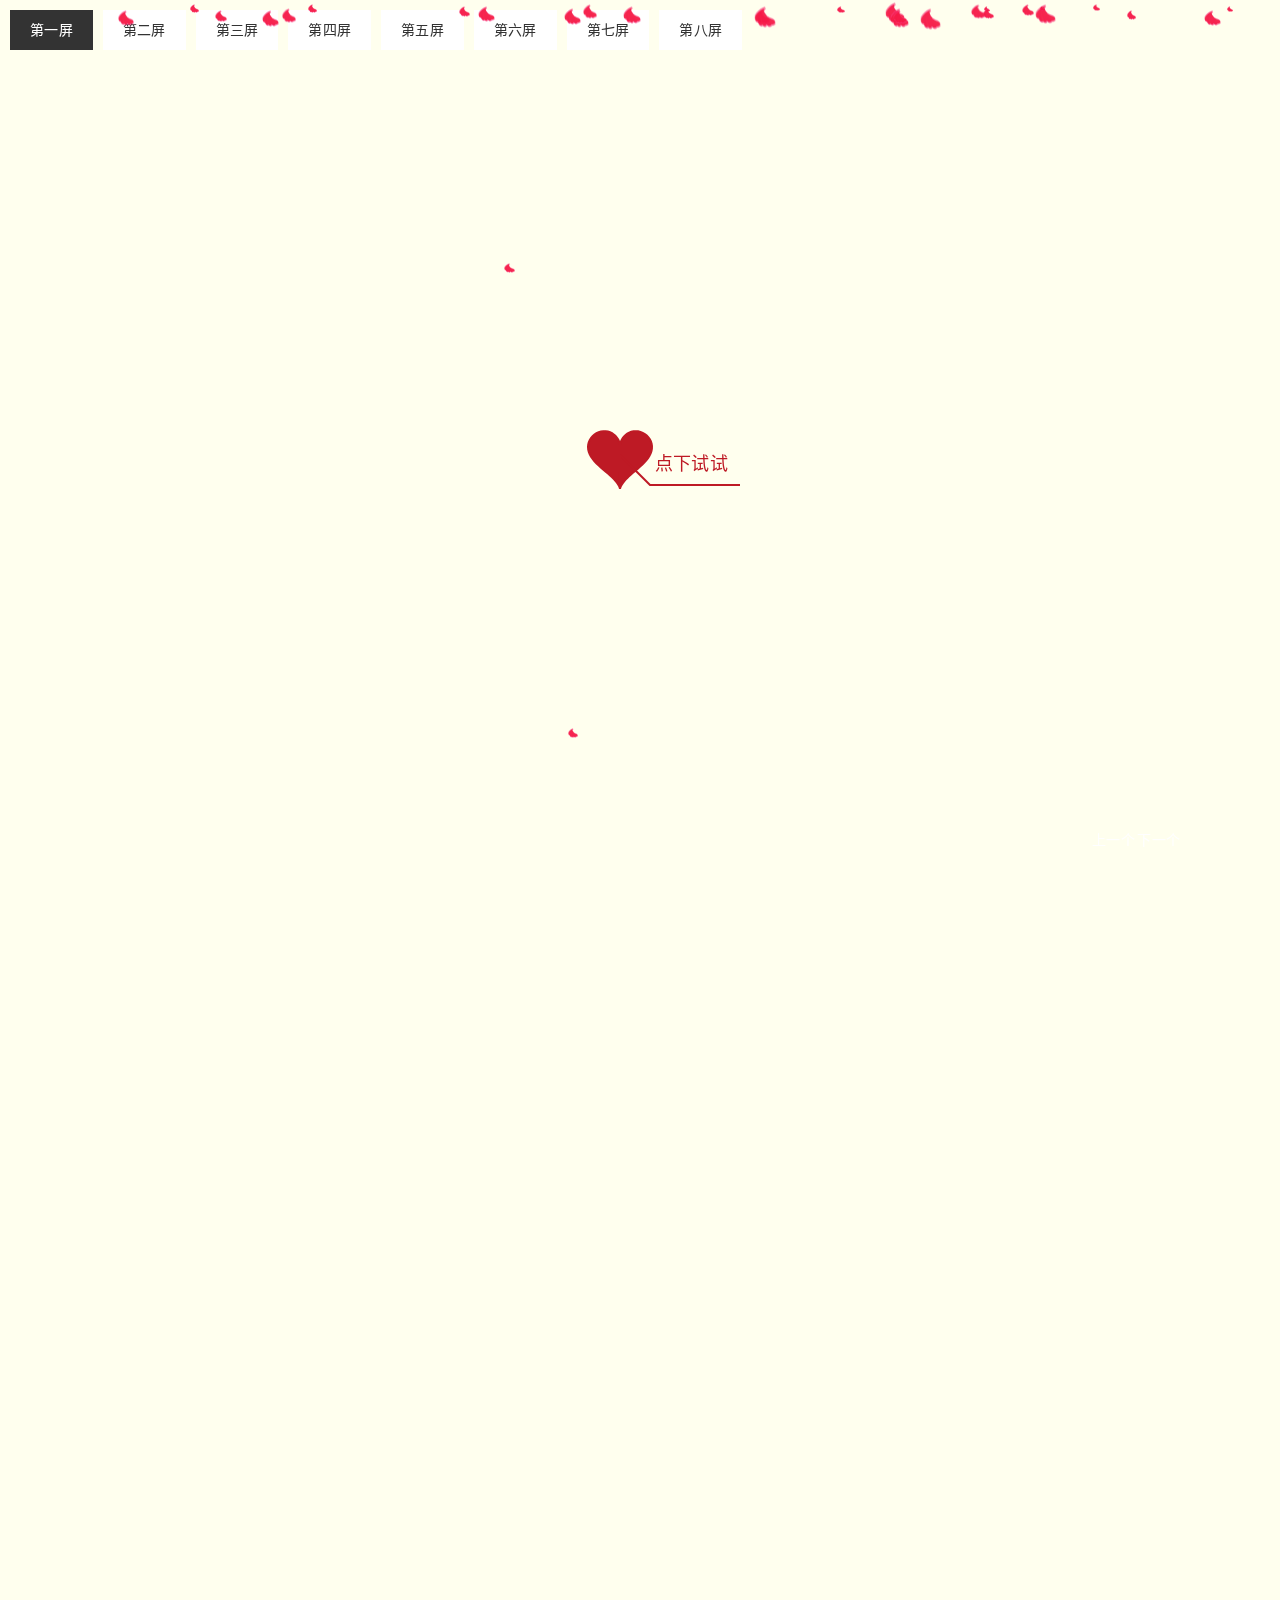
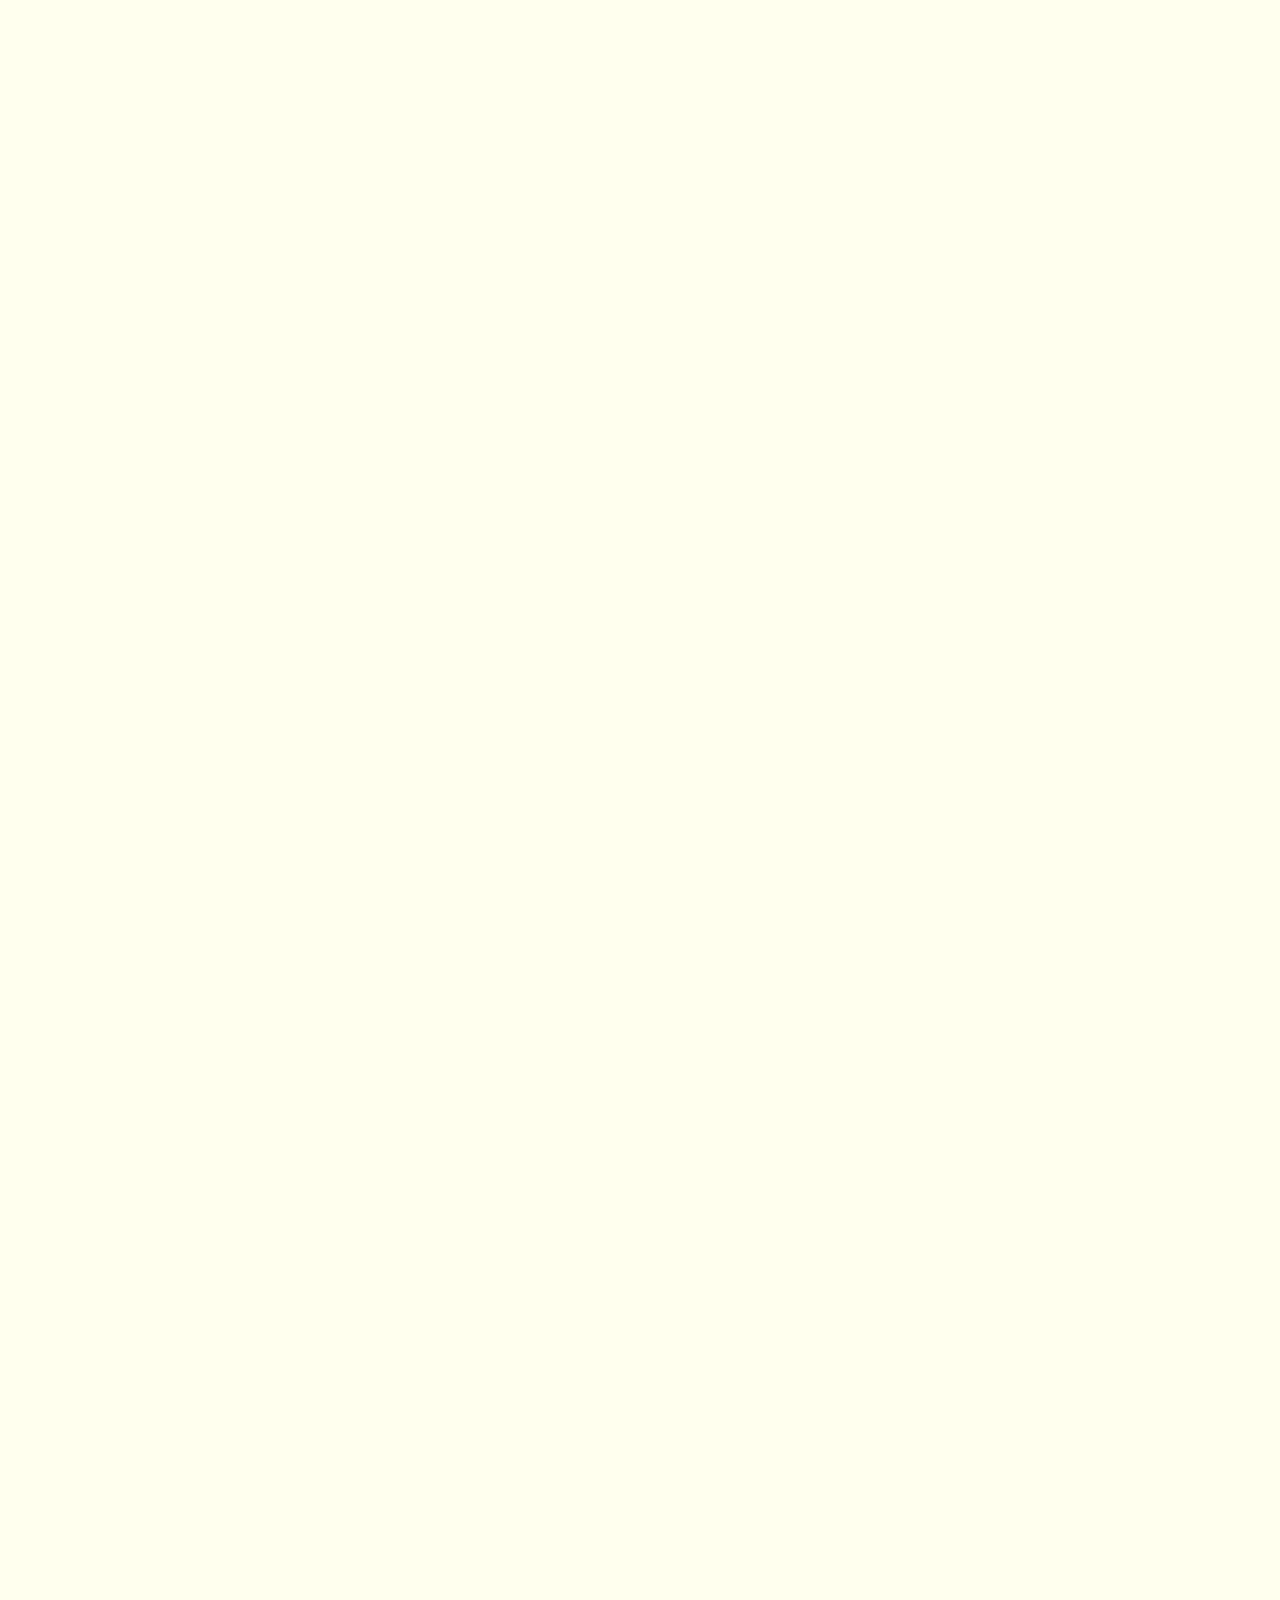
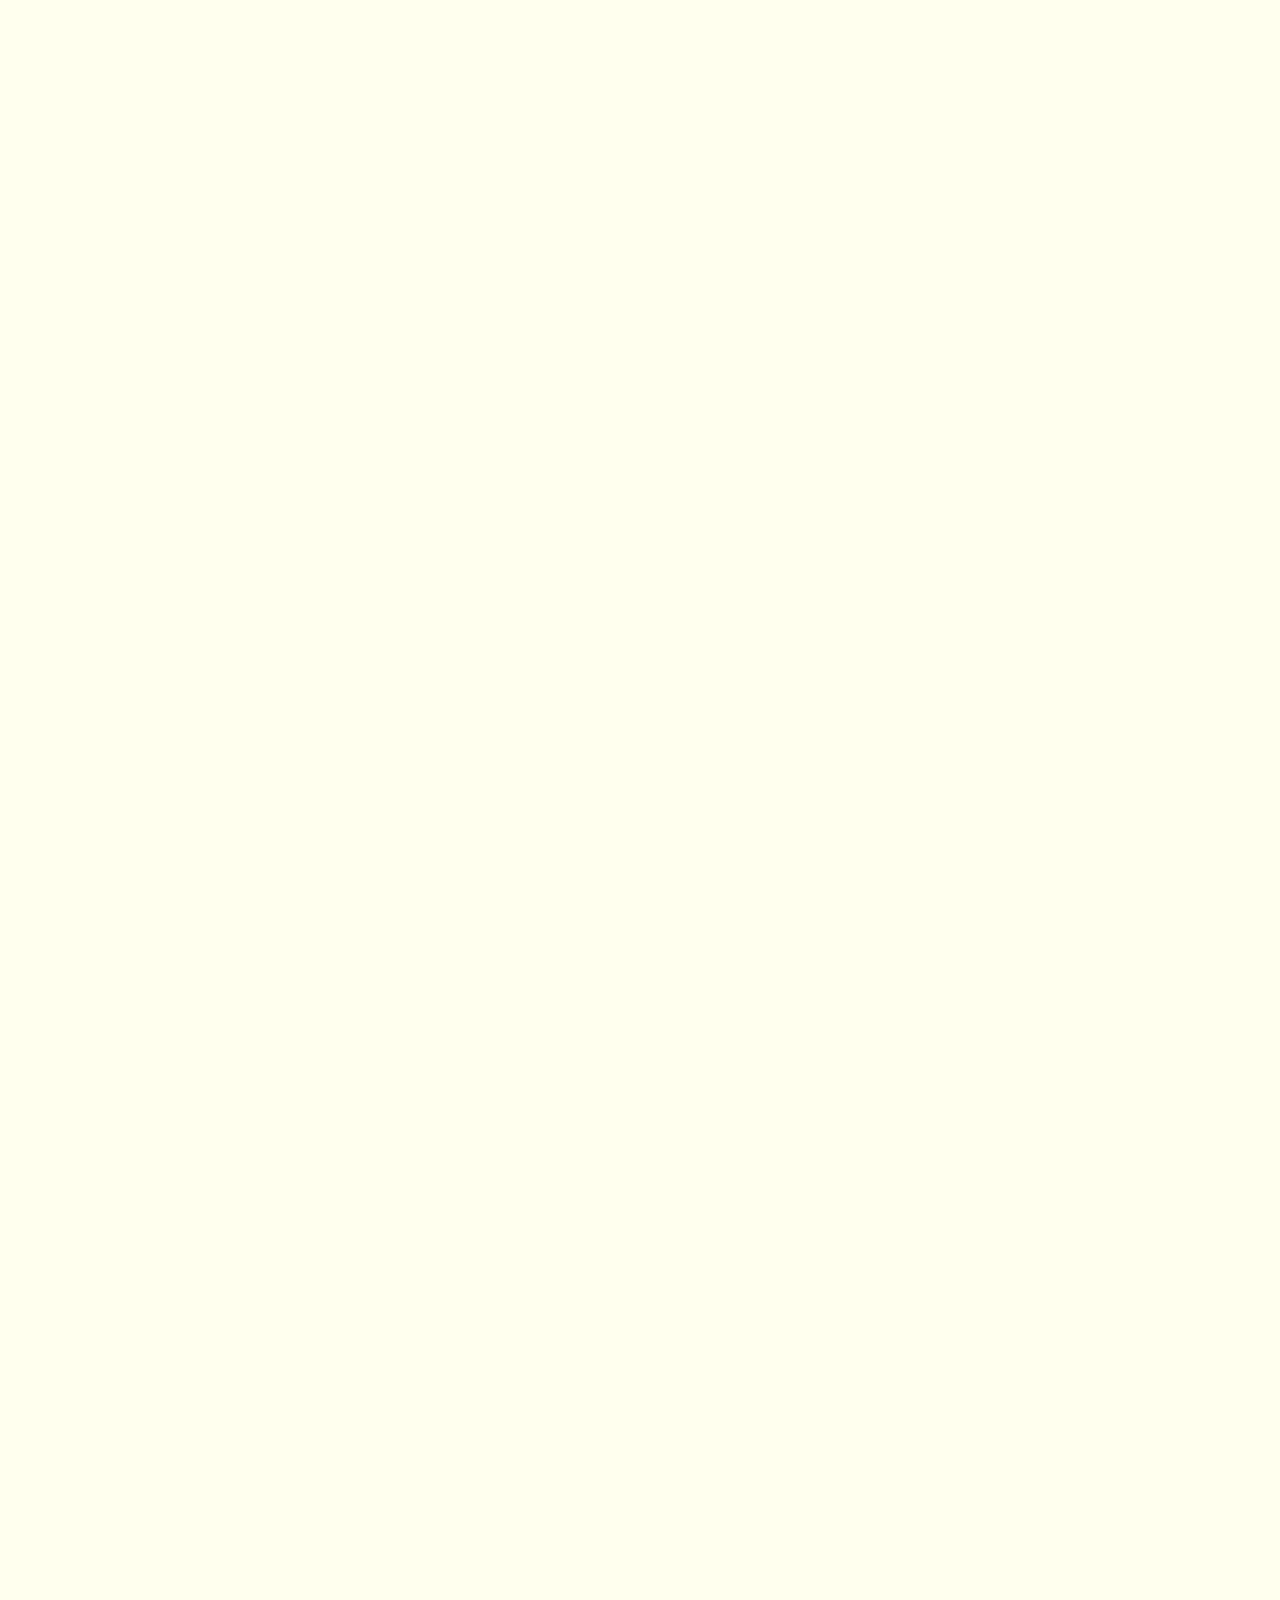
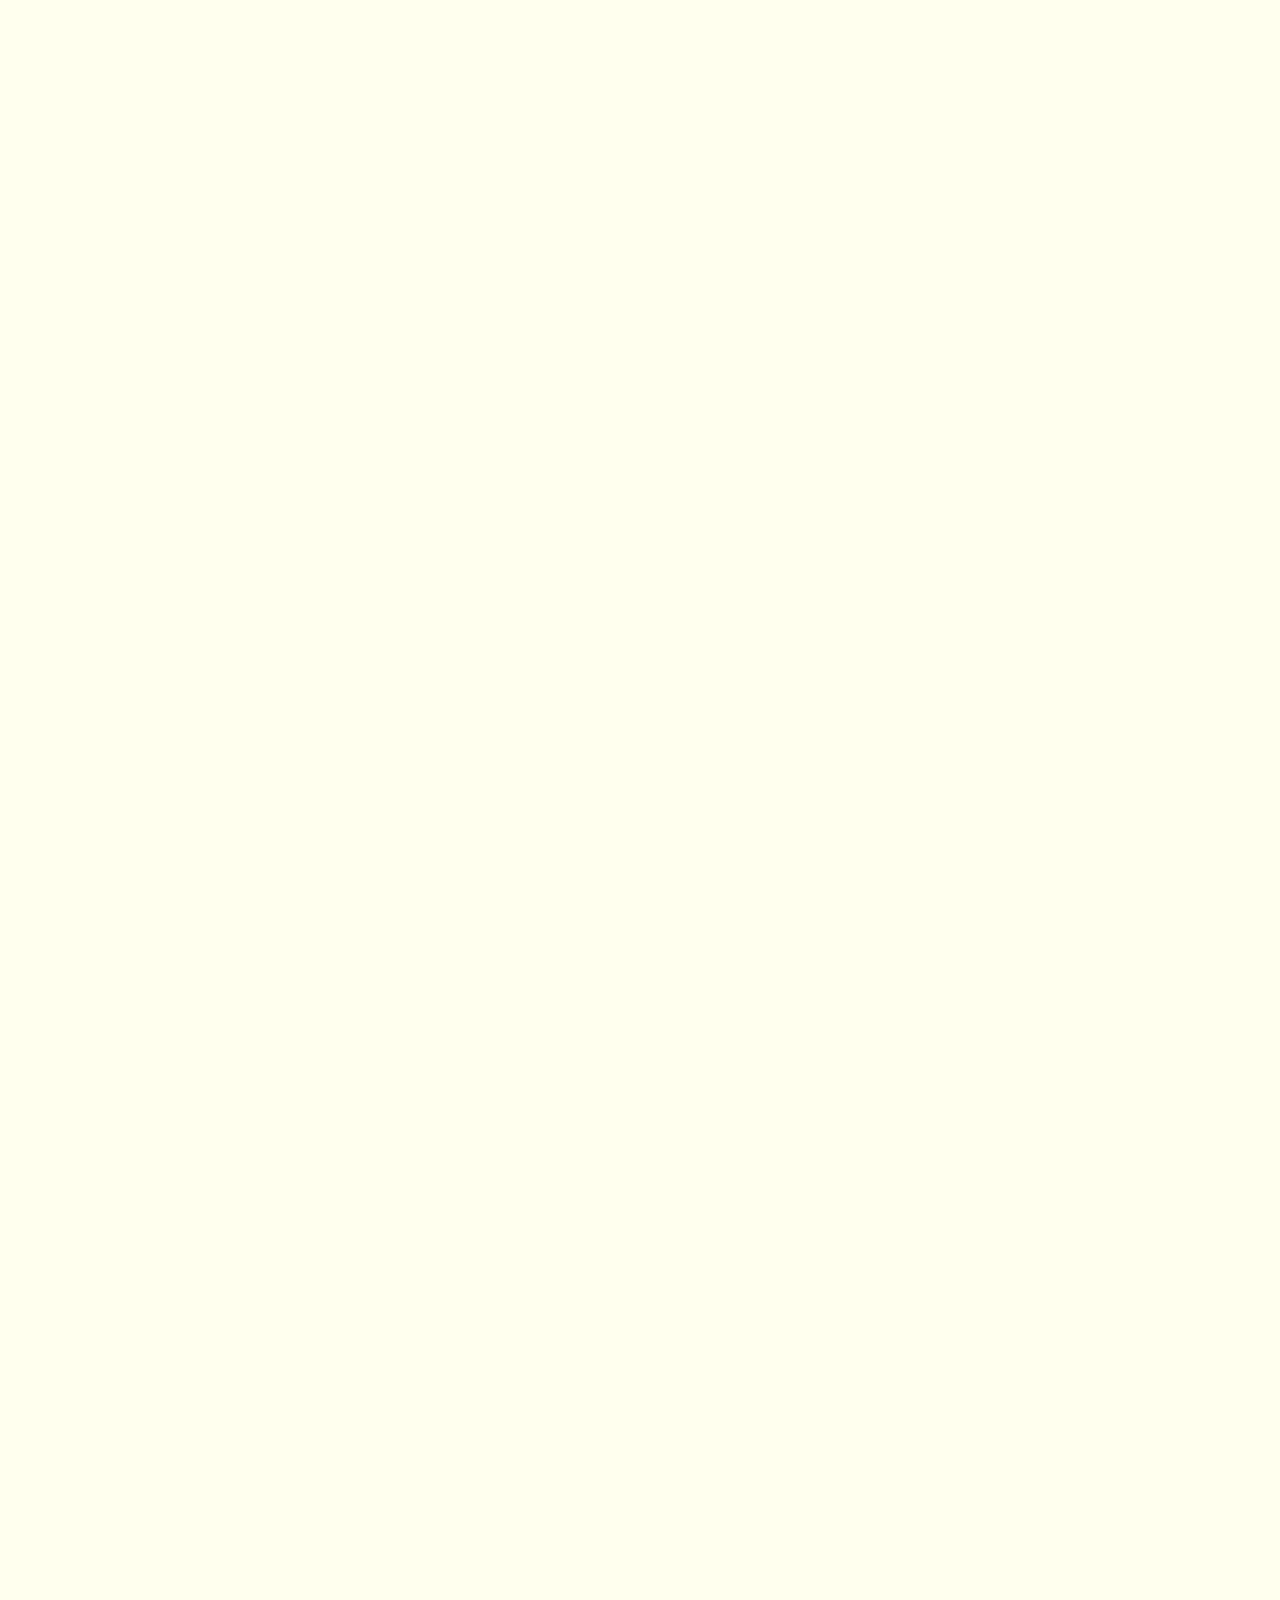
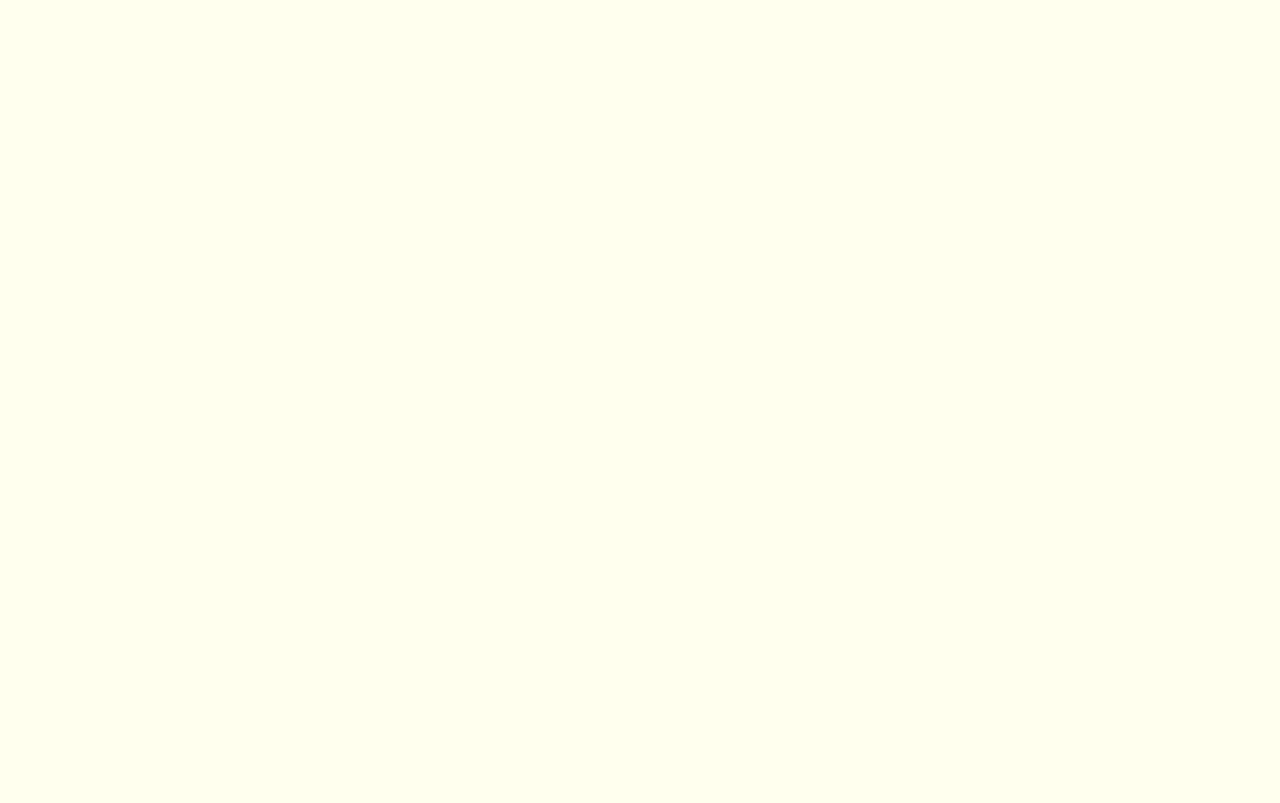
<file: love.html>
<!DOCTYPE html>
<html lang="zh-CN">
	<head>
		<meta charset="utf-8">
		<meta http-equiv="X-UA-Compatible" content="IE=edge, chrome=1">
		<meta name="viewport" content="width=device-width, initial-scale=1, minimum-scale=1, maximum-scale=1, user-scalable=no">
		<meta name="renderer" content="webkit" />
		<meta http-equiv="description" content="张静静的相册" />
		<meta name="Keywords" content="张静静的相册" />
		<meta name="Description" content="张静静的相册" />
		<meta name="author" content="张静静的相册" />

		<title>张静静的相册</title>


		<link href="css/font/jquery-letterfx.css" rel="stylesheet" type="text/css" />
		<link href="css/font/demo.css" rel="stylesheet" type="text/css" />
		<link rel="stylesheet" href="css/fullPage-2.5.2/jquery.fullPage.css" />
		<link rel="stylesheet" href="css/Snowfall-1.7/styles.css" />
		<script src="js/jquery-2.1.3/jquery-2.1.3.min.js" ></script>
		<script src="js/fullPage-2.5.2/jquery.fullPage.min.js"></script>
		<script src="js/Snowfall-1.7/snowfall.min.jquery.js"></script>
		<script src="js/fullPage-2.5.2/jquery.easings.min.js"></script>


		<link type="text/css" rel="stylesheet" href="css/default.css">
		<!--<script type="text/javascript" src="js/jquery.min.js"></script>-->
		<script type="text/javascript" src="js/jscex.min.js"></script>
		<script type="text/javascript" src="js/jscex-parser.js"></script>
		<script type="text/javascript" src="js/jscex-jit.js"></script>
		<script type="text/javascript" src="js/jscex-builderbase.min.js"></script>
		<script type="text/javascript" src="js/jscex-async.min.js"></script>
		<script type="text/javascript" src="js/jscex-async-powerpack.min.js"></script>
		<script type="text/javascript" src="js/functions.js" charset="utf-8"></script>
		<script type="text/javascript" src="js/love.js" charset="utf-8"></script>

		<!--全屏滚动效果-->
        <script src="js/fullPage-2.5.2/index.js"></script>
        <link rel="stylesheet" href="css/fullPage-2.5.2/index.css">

        <link rel="stylesheet" href="css/zjj/zjj.css">



		<script src="js/font/tuxsudo.min.js"></script>
		<script src="js/font/jquery-letterfx.js"></script>
		<script src="js/font/demo.js"></script>

        <!--<link rel="stylesheet" href="css/3d/3d.css">-->
        <!--<script src="js/3d/three.min.js"></script>-->
        <!--<script src="js/3d/tween.min.js"></script>-->
        <style>
            #menuPage { margin: 0; padding: 0; position: fixed; left: 10px; top: 10px; list-style-type: none; z-index: 70;}
            #menuPage li { float: left; margin:  0 10px 0 0; font-size: 14px;}
            #menuPage a { float: left; padding: 10px 20px; background-color: #fff; color: #333; text-decoration: none;}
            #menuPage .active a { color: #fff; background-color: #333;}

			.fixBtn{
				position: fixed;
				bottom: 50px;
				right: 100px;
			}
			.fixBtn a{
				color: white;

			}

			.words p,.time-changecolor {
				-webkit-background-clip: text;
				-webkit-text-fill-color: transparent;
				background-size: 200% 120%;
				background-image: -webkit-linear-gradient(left, #df21f5, #87ceeb 25%, orange 50%, #000a80 75%, #df21f5);
				animation: content-animation 6s infinite linear
			}
			.section:nth-child(8) .words p{
				background-image: -webkit-linear-gradient(left, #e8230c, #0fe83e 25%, #0b25ef 50%, orange 75%, #f06555);
			}
			.section:nth-child(7) .words p{
				background-image: -webkit-linear-gradient(left, #f06555, #0fe83e 25%, orange 50%, #e8230c 75%, #f06555);
			}
			.section:nth-child(6) .words p{
				background-image: -webkit-linear-gradient(left, #df21f5, orange 25%, #87ceeb 50%, #000a80 75%, #df21f5);
			}
			.section:nth-child(5) .words p{
				background-image: -webkit-linear-gradient(left, #e8230c, #0fe83e 25%, orange 50%, #f06555 75%, #f06555);
			}
			.section:nth-child(4) .words p{
				background-image: -webkit-linear-gradient(left, #df21f5, #87ceeb 25%, orange 50%, #000a80 75%, #df21f5);
			}
			.section:nth-child(3) .words p{
				background-image: -webkit-linear-gradient(left, #f06555, #0fe83e 25%, orange 50%, #e8230c 75%, #f06555);
			}
			.section:nth-child(2) .words p{
				background-image: -webkit-linear-gradient(left, #e8230c, #0fe83e 25%, orange 50%, #0b25ef 75%, #f06555);
			}

			@keyframes content-animation {
				0% {
					background-position: 0, 0
				}
				100% {
					background-position: -100% 0
				}
			}
        </style>

	</head>

	<body>
		<audio src="music/beautiful.mp3" autoplay loop></audio>
		<div id="fullpage">
			<div class="section sec1">
				<div id="main">

					<div id="error">本页面采用HTML5编辑，目前您的浏览器无法显示，请换成谷歌(<a
							href="http://www.google.cn/chrome/intl/zh-CN/landing_chrome.html?hl=zh-CN&brand=CHMI">Chrome</a>)或者火狐(<a
							href="http://firefox.com.cn/download/">Firefox</a>)浏览器，或者其他游览器的最新版本。
					</div>

					<div id="wrap"·1>

						<div id="text">

							<div id="code">

								<font color="#FF0000"> <span class="say">第一次却怦然心动。</span><br>

									<span class="say"> 遇见你是我今生最美丽的相遇。</span><br>

									<span class="say"> </span><br>

									<span class="say">一直想说，无论走到哪里，最想去的，还是你的身边。 </span><br>


									<span class="say">日子过得很快，生活中的点点滴滴却深刻在我们的心中。</span><br>

									<span class="say"></span><br>
									<span class="say">我相信我们的相遇，会有不同的人生。</span><br>
									<span class="say"></span><br>

									<span class="say">
你在，我在，就算是海枯石烂。
没有过多的华丽，只因一句我喜欢你，却牵挂于心千日。</span><br>
									<span class="say"></span><br>


									<span class="say">亲，你知道吗?哪怕再苦再累，都会把最好的留给你。</span><br>
									<span class="say">
有的人你只看了一眼，却影响了一生。
</span><br>
									<span class="say"> </span><br>

									<span class="say"><span class="space"></span> -- 牵挂你的刘伟波--</span>

								</font></p>

							</div>

						</div>

						<div id="clock-box">

							<span class="STYLE1"></span><font color="#33CC00">亲爱的张静静，我们相识</font>

							<span class="STYLE1">已经……</span>

							<div id="clock" class="time-changecolor"></div>

						</div>

						<canvas id="canvas" width="1100" height="680"></canvas>

					</div>


				</div>
				<div id="font1" class="words" style="color:#000;display: none">
					<p class="tagline changecolor">虽然</p>
					<p class="tagline changecolor">每次说喜欢你的时候</p>
					<p class="tagline changecolor">你总是拒绝我</p>
					<p class="tagline changecolor">我问过无数个为什么</p>
					<p class="tagline changecolor">我知道</p>
					<p class="tagline changecolor">你是怕我没有用真心</p>
					<p class="tagline changecolor">所以我用实际行动证明</p>
					<p class="tagline changecolor">证明你在我心中的位置</p>
					<p class="tagline changecolor">也许还不够……</P>
				</div>
				<div class="down"><samp></samp></div>
			</div>
			<div class="section">
				<img class="fuzzy" src="image/yejing.jpg" />
				<div class="words">
					<p class="changecolor">未来很长</p>
					<p class="changecolor">我很怕</p>
					<p class="changecolor">我很怕 突然有一天</p>
					<p class="changecolor">听到了一个噩耗</p>
					<p class="changecolor">那就是你要结婚了</p>
					<p class="changecolor">我非常怕</p>
				</div>
				<div class="down"><samp></samp></div>
			</div>
			<div class="section">
				<img class="fuzzy" src="image/xingkong.jpg" />
				<div class="words">
					<p class="changecolor">虽然我知道</p>
					<p class="changecolor">我的差距可能有点大</p>
					<p class="changecolor">但是我的潜力，却是无穷</p>
					<p class="changecolor">未来很长，希望有一双支持我的小手</p>
					<p class="changecolor">在我累的时候，给我点个赞</p>
				</div>
				<div class="down"><samp></samp></div>
			</div>
			<div class="section">
				<img class="fuzzy" src="image/lufei1.jpg" />
				<div class="words">
					<p>我在等那么一天</p>
					<p>等我足够优秀</p>
					<p>踏着七彩云彩</p>
					<p>坚定地落在你面前</p>
					<p>娶你做我的妻子</p>
				</div>
				<div class="down"><samp></samp></div>
			</div>
			<div class="section sec2" style="overflow: hidden">
                <div id="screen">

                    <div id="command" >



                        <h1>deliberate lies</h1>

                        <span>Do you have a map? Because I just keep losting in your eyes!</span>

                        <div id="bar" title="按住可拖动"></div>

                    </div>

                    <div id="urlInfo"></div>

                </div>
				<div class="words">
					<p>在一起总是那么美好</p>
					<p>总希望能在最美好的年华，留下最美的你</p>
					<p>即使很落魄</p>
					<p>即使很现实</p>
					<p>但我知道</p>
					<p>勤劳的我，总有一天好日子会来</p>
				</div>
				<div class="down"><samp></samp></div>
			</div>
			<div class="section">
				<img class="fuzzy" src="image/jiewen.jpg" />
				<div class="words">
					<p class="tagline">一句晚安 </p>
					<p class="tagline">可能只是一个问候语 </p>
					<p class="tagline">但在我心中却不一样 </p>
					<p class="tagline">我只对你一个人说过</p>
				</div>
				<div class="down"><samp></samp></div>
			</div>
			<div class="section">
				<img class="fuzzy" src="image/hangzhou.jpg" />
				<div class="words">
					<p>我想去</p>
					<p>我想去你在的城市</p>
					<p>去陪你一起欣赏路边的风景</p>
					<p>去陪你一起在街道散步</p>
					<p>去陪你一起品尝美食</p>
				</div>
				<div class="down"><samp></samp></div>
			</div>
			<div class="section sec5">
				<div class="five words">
					<div class="">
						<p>虽然我现在</p>
						<p>没车，没房，没存款</p>
						<p>但是我潜力大</p>
						<p>知道拼搏</p>
						<p>有一颗爱你的心</p>
						<p>以后，我会继续努力</p>
						<p>永远！</p>
					</div>
				</div>
				<div class="down"><samp></samp></div>
				<iframe src="http://localhost/rect-detail-and-108/108.html" width="100%" height="100%" scrolling="no" frameborder="0"></iframe>
			</div>
		</div>
        <ul id="menuPage">
            <li data-menuanchor="page1" class="active"><a href="#page1">第一屏</a></li>
            <li data-menuanchor="page2"><a href="#page2">第二屏</a></li>
            <li data-menuanchor="page3"><a href="#page3">第三屏</a></li>
            <li data-menuanchor="page4"><a href="#page4">第四屏</a></li>
            <li data-menuanchor="page5"><a href="#page5">第五屏</a></li>
            <li data-menuanchor="page6"><a href="#page6">第六屏</a></li>
            <li data-menuanchor="page7"><a href="#page7">第七屏</a></li>
            <li data-menuanchor="page8"><a href="#page8">第八屏</a></li>
        </ul>
		<div class="fixBtn">
			<a id="prev" href="#page1">上一个</a>
			<a id="next" href="#page2" data-letterfx="custom[0]">下一个</a>
		</div>

        <script src="js/love/love1.js"></script>
        <script src="js/zjj/zjj.js"></script>


        <!--<script src="js/3d/trackballcontrols.js"></script>-->
        <!--<script src="js/3d/css3drenderer.js"></script>-->
		<script>
			var num=1;
            $("#prev").click(function () {
                num--;
                if(num<=0)num=1;
                $(this).attr('href','#page'+num)
            });
            $("#next").click(function () {
                num++;
                $(this).attr('href','#page'+num)
            });


            $("#menu .hide-words").click(function () {

                console.log(123);
                $(".five.words").fadeOut(500)
            })

		</script>

	</body>
</html>
</file>
<file: css/Snowfall-1.7/styles.css>
html,body{padding:0; margin:0;}
.darkBg{background:#2d0f0f url(images/smashing.jpg) top center;background-repeat:no-repeat;}
.lightBg{background : url(images/snow.jpg) #b1dde0 top center no-repeat;}
.collectonme{margin:120px auto; background: red; width:50%; text-align:center; font-size:1.2em; color:#fff;}
</file>
<file: css/default.css>
﻿body{margin:0;padding:0;background:#ffe;font-size:14px;font-family:'微软雅黑','宋体',sans-serif;color:#231F20;overflow:auto}
a {color:#000;font-size:14px;}
#main{width:100%;}
#wrap{position:relative;margin:0 auto;width:1100px;height:680px;margin-top:10px;}
#text{width:400px;height:425px;left:60px;top:80px;position:absolute;}
#code{display:none;font-size:16px;}
#clock-box {position:absolute;left:60px;top:550px;font-size:28px;display:none;}
#clock-box a {font-size:28px;text-decoration:none;}
#clock{margin-left:48px;color: #000}
#clock .digit {font-size:64px;}
#canvas{margin:0 auto;width:1100px;height:680px;}
#error{margin:0 auto;text-align:center;margin-top:60px;display:none;}
.hand{cursor:pointer;}
.say{margin-left:5px;}
.space{margin-right:150px;}
</file>
<file: css/fullPage-2.5.2/index.css>
.words {
    position: absolute;
    left: 0;
    top: 8%;
    width: 100%;
    padding-left: 8%;
    padding-right: 8%;
    line-height: 20px;
    font-size: 21px;
    color: #FFF;
}

.words .left{
    left: 500px;
}
.words .right{
    right: 100px;
}
.words .bottom{
    bottom: 100px;
}
.words .black{
    color: #000000;
}



.down {
    position: absolute;
    bottom: 10px;
    left: 50%;
    width: 30px;
    margin-left: -15px;
    height: 26px;
    -webkit-animation: opa_btm 1.5s ease-in-out;
    animation: opa_btm 1.5s ease-in-out
}
.down samp {
    display: inline-block;
    width: 30px;
    height: 26px;
    -moz-animation: start 1.5s infinite ease-in-out;
    -webkit-animation: start 1.5s infinite ease-in-out;
    -o-animation: start 1.5s infinite ease-in-out;
    -ms-animation: start 1.5s infinite ease-in-out;
    animation: start 1.5s  infinite ease-in-out;
    background: url(http://p3.ucai.cn/static//i3/special/c2/down.gif)center no-repeat
}

@-webkit-keyframes opa_btm{
    0%, 25%{
        opacity: 0;
        -webkit-transform: translate(0, 20px);
    }
}
@keyframes opa_btm{
    0%, 25%{
        opacity: 0;
        transform: translate(0, 20px);
    }
}
@-webkit-keyframes start {
    0%, 30%{
        opacity: 0;
        -webkit-transform: rotate(180deg) translate(0, -10px)
    }
    60%{
        opacity: 1;
        -webkit-transform: rotate(180deg) translate(0, 0)
    }
    100%{
        opacity: 0;
        -webkit-transform: rotate(180deg) translate(0, 5px);
    }
}
@keyframes start{
    0%, 30%{
        opacity: 0;
        transform: rotate(180deg) translate(0, -10px)
    }
    60%{
        opacity: 1;
        transform: rotate(180deg) translate(0, 0)
    }
    100%{
        opacity: 0;
        transform: rotate(180deg) translate(0, 5px)
    }
}

img {
    position: absolute;
    left: 0;
    top: 0;
    width: 100%;
    height: 100%;
    vertical-align: middle;
}
</file>
<file: css/zjj/zjj.css>
html {

    overflow: hidden;

}

body {

    position: absolute;

    margin: 0px;

    padding: 0px;

    /*background: #eee;*/

    width: 100%;

    height: 100%;

    color: #fff;

    font-family: arial;

    font-size: 0.8em;

}

#screen {

    /*position: absolute;*/

    width: 100%;

    height: 100%;

    background: #000;

    overflow: hidden;

}

#screen img, .sec2 canvas {

    position: absolute;

    left: -9999px;

    cursor: pointer;

    image-rendering: optimizeSpeed;

}

#screen .href {

    border: #FFF dotted 1px;

}

#screen .fog {

    position: absolute;

    background: #fff;

    opacity: 0.1;

    filter: alpha(opacity=10);

}

#command {

    position: absolute;

    left: 1em;

    top: 1em;

    width: 130px;

    z-index: 30000;

    background: #000;

    border: #000 solid 1em;

}

@media (max-width: 768px) {
    #command {
        width: 115px;
        height: 158px;
    }

    #command h1, #command span {
        display: none;
    }
}

#bar {

    position: relative;

    left: 1em;

    top: 1em;

    height: 160px;

}

#bar .button {

    position: absolute;

    background: #222;

    width: 20px;

    height: 20px;

    cursor: pointer;

}

#bar .loaded {

    background: #666;

}

#bar .viewed {

    background: #fff;

}

#bar .selected {

    background: #f00;

}

#urlInfo {

    position: absolute;

    background: none;

    visibility: hidden;

    z-index: 30000;

    padding-left: 12px;

    cursor: pointer;

}
</file>
<file: css/3d/3d.css>
html, body {
    height: 100%;
}

body {
    background-color: #000000;
    margin: 0;
    font-family: Helvetica, sans-serif;;
    overflow: hidden;
}

a {
    color: #ffffff;
}

#info {
    position: absolute;
    width: 100%;
    color: #ffffff;
    padding: 5px;
    font-family: Monospace;
    font-size: 13px;
    font-weight: bold;
    text-align: center;
    z-index: 1;
}

#menu {
    position: absolute;
    bottom: 20px;
    width: 100%;
    text-align: center;
}

.element {
    width: 120px;
    height: 160px;
    box-shadow: 0px 0px 12px rgba(0,255,255,0.5);
    border: 1px solid rgba(127,255,255,0.25);
    text-align: center;
    cursor: default;
}

.element:hover {
    box-shadow: 0px 0px 12px rgba(0,255,255,0.75);
    border: 1px solid rgba(127,255,255,0.75);
}

.element .number {
    position: absolute;
    top: 20px;
    right: 20px;
    font-size: 12px;
    color: rgba(127,255,255,0.75);
}

.element .symbol {
    position: absolute;
    top: 40px;
    left: 0px;
    right: 0px;
    font-size: 60px;
    font-weight: bold;
    color: rgba(255,255,255,0.75);
    text-shadow: 0 0 10px rgba(0,255,255,0.95);
}

.element .details {
    position: absolute;
    bottom: 15px;
    left: 0px;
    right: 0px;
    font-size: 12px;
    color: rgba(127,255,255,0.75);
}

button {
    color: rgba(127,255,255,0.75);
    background: transparent;
    outline: 1px solid rgba(127,255,255,0.75);
    border: 0px;
    padding: 5px 10px;
    cursor: pointer;
}
button:hover {
    background-color: rgba(0,255,255,0.5);
}
button:active {
    color: #000000;
    background-color: rgba(0,255,255,0.75);
}
</file>
